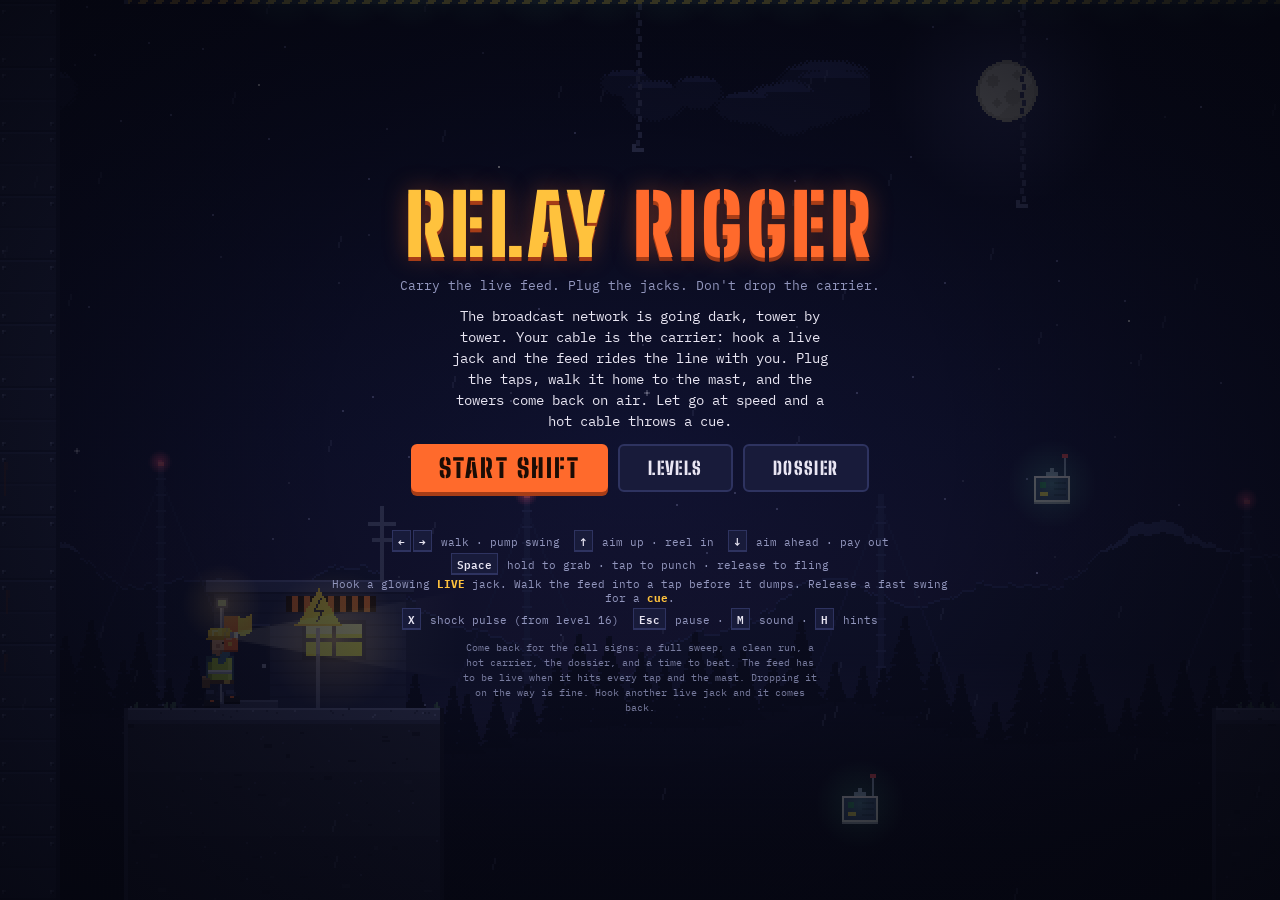
<file: index.html>
<!doctype html>
<html lang="en">
<head>
<meta charset="utf-8">
<meta name="viewport" content="width=device-width,initial-scale=1,viewport-fit=cover,user-scalable=no">
<title>Relay Rigger</title>
<meta name="description" content="Carry a live broadcast feed up the towers. Hook the jacks, plug the taps, and don't drop the carrier.">
<meta name="theme-color" content="#10122a">
<meta name="mobile-web-app-capable" content="yes">
<meta name="apple-mobile-web-app-capable" content="yes">
<meta name="apple-mobile-web-app-status-bar-style" content="black-translucent">
<meta name="apple-mobile-web-app-title" content="Relay Rigger">
<link rel="manifest" href="manifest.webmanifest">
<link rel="icon" href="icons/favicon-32.png" type="image/png">
<link rel="apple-touch-icon" href="icons/apple-touch-icon.png">
<link rel="preconnect" href="https://fonts.googleapis.com">
<link rel="preconnect" href="https://fonts.gstatic.com" crossorigin>
<link rel="stylesheet" href="https://fonts.googleapis.com/css2?family=Big+Shoulders+Stencil+Display:wght@700;900&family=IBM+Plex+Mono:wght@400;600&display=swap">
<link rel="stylesheet" href="styles.css">
</head>
<body>

<canvas id="game" aria-label="Relay Rigger game screen"></canvas>

<!-- HUD -->
<div id="hud" class="hud" aria-live="off" hidden>
  <span class="stat lvl"><b id="lvl">L1</b></span>
  <span class="pips" id="hp" aria-label="Hard hat"></span>
  <span class="stat"><span class="l">Relays</span><b id="rel">0/7</b></span>
  <span class="stat" id="carStat" hidden><span class="l">Carrier</span><b id="car">COLD</b></span>
  <span class="stat" id="netStat"><span class="l">Network</span><b id="net">0/1</b></span>
  <span class="stat" id="partStat" hidden><span class="l">Parts</span><b id="parts">0/0</b></span>
  <span class="stat" id="pulseStat" hidden><span class="l">Pulse</span><b id="pulse">READY</b></span>
  <span class="stat" id="shieldStat" hidden><span class="l">Shield</span><b id="shield">UP</b></span>
  <span class="stat hide-narrow"><span class="l">Cable</span><b id="cab">— m</b></span>
  <span class="stat"><span class="l">Time</span><b id="tim">00:00.0</b></span>
</div>
<button id="pauseBtn" class="icon-btn" type="button" aria-label="Pause" hidden>
  <svg viewBox="0 0 24 24" width="22" height="22" aria-hidden="true"><rect x="5" y="4" width="5" height="16" fill="currentColor"/><rect x="14" y="4" width="5" height="16" fill="currentColor"/></svg>
</button>
<p id="hint" class="hint"></p>
<div id="pageCard" class="page-card" hidden><p class="kicker">DOSSIER PAGE <span id="pageNum"></span></p><p id="pageText"></p></div>

<!-- touch controls -->
<div id="touch" hidden>
  <div id="stickZone" aria-label="Direction pad">
    <div class="dpad" id="dpad">
      <i data-d="up"></i><i data-d="left"></i><i data-d="right"></i><i data-d="down"></i><b></b>
    </div>
  </div>
  <div id="grabZone"><div class="grab" id="grabBtn">GRAB</div></div>
  <div id="pulseZone" hidden><div class="pulse" id="pulseBtn">PULSE</div></div>
</div>

<!-- title -->
<div class="ov" id="ovTitle">
  <div class="card">
    <h1>RELAY <span>RIGGER</span></h1>
    <p class="tag">Carry the live feed. Plug the jacks. Don't drop the carrier.</p>
    <p class="story">The broadcast network is going dark, tower by tower. Your cable is the carrier: hook a live jack and the feed rides the line with you. Plug the taps, walk it home to the mast, and the towers come back on air. Let go at speed and a hot cable throws a cue.</p>
    <div class="menu row">
      <button class="go" id="startBtn" type="button">Start shift</button>
      <button class="alt" id="levelsBtn" type="button">Levels</button>
      <button class="alt" id="dossierBtn" type="button">Dossier</button>
    </div>
    <p class="best" id="bestLine"></p>
    <div class="keys only-keys">
      <span><kbd>←</kbd><kbd>→</kbd> walk · pump swing</span>
      <span><kbd>↑</kbd> aim up · reel in</span>
      <span><kbd>↓</kbd> aim ahead · pay out</span>
      <span><kbd>Space</kbd> hold to grab · tap to punch · release to fling</span>
      <span>Hook a glowing <b>LIVE</b> jack. Walk the feed into a tap before it dumps. Release a fast swing for a <b>cue</b>.</span>
      <span><kbd>X</kbd> shock pulse (from level 16)</span>
      <span><kbd>Esc</kbd> pause · <kbd>M</kbd> sound · <kbd>H</kbd> hints</span>
    </div>
    <p class="keys only-touch">Left thumb: move and aim. Right thumb: hold <b>GRAB</b>. Hook the glowing jack first.</p>
    <p class="tip" id="installTip" hidden></p>
    <p class="note">Come back for the call signs: a full sweep, a clean run, a hot carrier, the dossier, and a time to beat. The feed has to be live when it hits every tap and the mast. Dropping it on the way is fine. Hook another live jack and it comes back.</p>
  </div>
</div>

<!-- level select -->
<div class="ov" id="ovLevels" hidden>
  <div class="card">
    <h2>SHIFT ROSTER</h2>
    <div class="lvl-list" id="levelList"></div>
    <button class="alt" id="levelsBack" type="button">Back</button>
  </div>
</div>

<!-- level briefing -->
<div class="ov" id="ovBrief" hidden>
  <div class="card">
    <p class="kicker" id="briefNum">LEVEL 1 OF 5</p>
    <h2 id="briefName"></h2>
    <p class="tag" id="briefPlace"></p>
    <p class="story" id="briefText"></p>
    <p class="brief-meta" id="briefMeta"></p>
    <p class="feats" id="briefFeats"></p>
    <button class="go" id="briefGo" type="button">Clock in</button>
  </div>
</div>

<!-- pause -->
<div class="ov" id="ovDossier" hidden>
  <div class="card">
    <h2>THE DOSSIER</h2>
    <p class="tag" id="dossierCount"></p>
    <div class="lvl-list dossier" id="dossierList"></div>
    <button class="alt" id="dossierBack" type="button">Back</button>
  </div>
</div>
<div class="ov" id="ovPause" hidden>
  <div class="card">
    <h2>ON BREAK</h2>
    <div class="menu">
      <button class="go" id="resumeBtn" type="button">Resume</button>
      <button class="alt" id="resetPuzzleBtn" type="button" hidden>Reset puzzle</button>
      <button class="alt" id="restartBtn" type="button">Restart level</button>
      <button class="alt" id="soundBtn" type="button">Sound: on</button>
      <button class="alt" id="hintsBtn" type="button">Hints: on</button>
      <button class="alt" id="pauseDossierBtn" type="button">Dossier</button>
      <button class="alt" id="fsBtn" type="button" hidden>Fullscreen</button>
      <button class="alt" id="quitBtn" type="button">Title screen</button>
    </div>
  </div>
</div>

<!-- level complete -->
<div class="ov" id="ovWin" hidden>
  <div class="card">
    <h2 id="winTitle">NETWORK SECURED</h2>
    <p id="winOutro" class="story"></p>
    <p class="kicker">FIELD REPORT</p>
    <p id="winReport" class="story report"></p>
    <p id="winStats" class="stats"></p>
    <p id="winBest" class="best"></p>
    <p class="feats" id="winFeats"></p>
    <div class="menu row">
      <button class="go" id="nextBtn" type="button">Next level</button>
      <button class="alt" id="againBtn" type="button">Replay</button>
      <button class="alt" id="winLevelsBtn" type="button">Levels</button>
    </div>
  </div>
</div>

<!-- ending -->
<div class="ov" id="ovEnd" hidden>
  <div class="card">
    <p class="kicker" id="endKicker">ALL CHANNELS</p>
    <h1 id="endTitle">WARNING <span>BROADCAST</span></h1>
    <p class="story" id="endText"></p>
    <p id="endReport" class="story report"></p>
    <p class="stats" id="endStats"></p>
    <button class="go" id="endBtn" type="button">Back to title</button>
  </div>
</div>

<div id="rotate" hidden>
  <svg viewBox="0 0 48 48" width="56" height="56" aria-hidden="true"><rect x="14" y="6" width="20" height="36" rx="3" fill="none" stroke="currentColor" stroke-width="3"/><path d="M8 30a16 16 0 0 0 10 12" fill="none" stroke="currentColor" stroke-width="3"/><path d="M6 36l2-7 6 4" fill="none" stroke="currentColor" stroke-width="3"/></svg>
  <span>Turn your phone sideways for the full view</span>
</div>

<script src="rooms.js"></script>
<script src="sections.js"></script>
<script src="levels.js"></script>
<script src="game.js"></script>
</body>
</html>
</file>
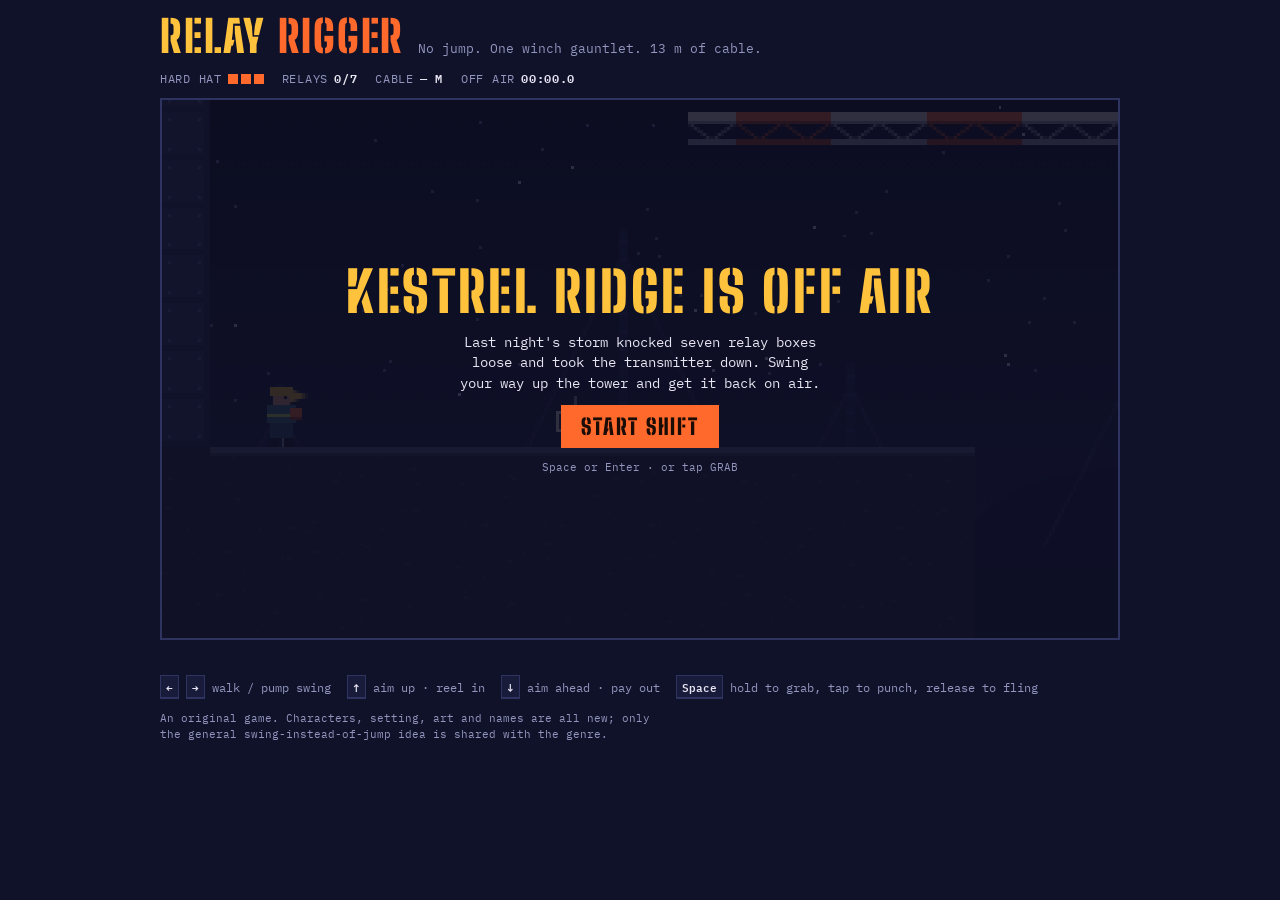
<file: Relay Rigger.html>
<!doctype html><html><head><meta charset=utf8><meta name=viewport content="width=device-width,initial-scale=1,viewport-fit=cover"><style>:root{color-scheme:light;box-sizing:border-box;padding-top:env(safe-area-inset-top,0px);padding-bottom:env(safe-area-inset-bottom,0px)}html{scroll-padding-top:env(safe-area-inset-top,0px)}body{margin:0;padding:0;font:14px -apple-system,BlinkMacSystemFont,sans-serif;background:#faf9f5;color:#141413}img{max-width:100%}[hidden]:not([hidden=until-found i]){display:none!important}</style></head><body>
<title>Relay Rigger</title>
<link rel="stylesheet" href="https://fonts.googleapis.com/css2?family=Big+Shoulders+Stencil+Display:wght@700;900&family=IBM+Plex+Mono:wght@400;600&display=swap">
<style>
/* Night-shift rig: instrument strip over a pixel game frame, controls below. Single dark look by choice. */
:root{
  --night:#10122a; --panel:#181b3a; --steel:#2e3360; --ink:#e9e6f3; --dim:#9296bd;
  --orange:#ff6a2c; --amber:#ffc23d; --red:#ff4150; --green:#5fe39a;
  --display:'Big Shoulders Stencil Display','Arial Narrow',Impact,sans-serif;
  --mono:'IBM Plex Mono',ui-monospace,Menlo,Consolas,monospace;
  color-scheme:dark;
}
html,body{background:var(--night);color:var(--ink)}
body{font-family:var(--mono);font-size:13px;-webkit-tap-highlight-color:transparent}
.wrap{max-width:960px;margin:0 auto;padding-inline:16px;padding-block:14px 28px;display:flex;flex-direction:column;gap:10px}
header{display:flex;flex-wrap:wrap;align-items:baseline;gap:4px 14px}
h1{font-family:var(--display);font-weight:900;font-size:clamp(28px,6vw,44px);letter-spacing:.04em;margin:0;line-height:1;color:var(--amber);text-wrap:balance}
h1 span{color:var(--orange)}
.tag{color:var(--dim);margin:0;min-width:0}
.hud{display:flex;flex-wrap:wrap;gap:6px 18px;align-items:center;font-variant-numeric:tabular-nums;text-transform:uppercase;letter-spacing:.06em;font-size:12px}
.hud b{color:var(--ink);font-weight:600}
.hud .l{color:var(--dim);margin-right:6px}
.pips{display:inline-flex;gap:3px;vertical-align:-1px}
.pips i{width:10px;height:10px;background:var(--orange);display:block}
.pips i.off{background:var(--steel)}
.frame{position:relative;border:2px solid var(--steel);background:#0b0d22;max-width:100%}
canvas{display:block;width:100%;aspect-ratio:16/9;image-rendering:pixelated;image-rendering:crisp-edges;touch-action:none}
.ov{position:absolute;inset:0;display:flex;flex-direction:column;align-items:center;justify-content:center;gap:clamp(4px,1.6vw,12px);text-align:center;padding:12px;background:rgba(12,14,34,.84)}
.ov h2{font-family:var(--display);font-weight:900;font-size:clamp(24px,7vw,56px);margin:0;letter-spacing:.05em;color:var(--amber);line-height:1}
.ov p{margin:0;max-width:46ch;color:var(--ink);font-size:clamp(11px,2.4vw,14px);line-height:1.45}
.ov small{color:var(--dim);font-size:11px}
.go{font-family:var(--display);font-weight:900;font-size:clamp(16px,3.6vw,22px);letter-spacing:.08em;background:var(--orange);color:#1b0c05;border:0;padding:8px 20px;cursor:pointer;text-transform:uppercase}
.go:focus-visible,.btn:focus-visible{outline:2px solid var(--amber);outline-offset:3px}
.hint{min-height:1.4em;margin:0;color:var(--dim);font-size:12px;line-height:1.4}
.hint b{color:var(--amber);font-weight:600}
.pad{display:none;justify-content:space-between;align-items:center;gap:16px;user-select:none;-webkit-user-select:none;touch-action:none;padding-top:4px}
.dpad{display:grid;grid-template-columns:repeat(3,58px);grid-template-rows:repeat(2,58px);gap:6px}
.btn{background:var(--panel);border:2px solid var(--steel);color:var(--ink);font:600 20px var(--mono);border-radius:12px;touch-action:none;display:flex;align-items:center;justify-content:center;padding:0}
.btn.on{background:var(--steel);border-color:var(--amber)}
.grab{width:104px;height:104px;border-radius:50%;background:var(--orange);color:#1b0c05;border-color:#ffa06f;font:900 22px var(--display);letter-spacing:.08em}
.grab.on{background:var(--amber);border-color:#fff1c2}
.keys{display:flex;flex-wrap:wrap;gap:6px 16px;color:var(--dim);font-size:12px}
.keys kbd{font:600 11px var(--mono);color:var(--ink);border:1px solid var(--steel);border-bottom-width:2px;padding:1px 5px;background:var(--panel)}
.note{color:var(--dim);font-size:11px;margin:4px 0 0;max-width:70ch;line-height:1.5}
@media (hover:none) and (pointer:coarse){.pad{display:flex}.keys{display:none}}
@media (prefers-reduced-motion:reduce){*{transition:none!important}}
</style>

<div class="wrap">
  <header>
    <h1>RELAY <span>RIGGER</span></h1>
    <p class="tag">No jump. One winch gauntlet. 13&nbsp;m of cable.</p>
  </header>

  <div class="hud" aria-live="off">
    <span><span class="l">Hard hat</span><span class="pips" id="hp"></span></span>
    <span><span class="l">Relays</span><b id="rel">0/7</b></span>
    <span><span class="l">Cable</span><b id="cab">— m</b></span>
    <span><span class="l">Off air</span><b id="tim">00:00.0</b></span>
  </div>

  <div class="frame">
    <canvas id="game" width="320" height="180" aria-label="Relay Rigger game screen"></canvas>
    <div class="ov" id="ovTitle">
      <h2>KESTREL RIDGE IS OFF AIR</h2>
      <p>Last night's storm knocked seven relay boxes loose and took the transmitter down. Swing your way up the tower and get it back on air.</p>
      <button class="go" id="startBtn" type="button">Start shift</button>
      <small>Space or Enter · or tap GRAB</small>
    </div>
    <div class="ov" id="ovWin" hidden>
      <h2>BACK ON AIR</h2>
      <p id="winStats"></p>
      <button class="go" id="againBtn" type="button">Run it again</button>
    </div>
  </div>

  <p class="hint" id="hint"></p>

  <div class="pad" id="pad">
    <div class="dpad">
      <span></span><button class="btn" data-k="up" type="button" aria-label="Up: aim up, reel in">▲</button><span></span>
      <button class="btn" data-k="left" type="button" aria-label="Left">◀</button><button class="btn" data-k="down" type="button" aria-label="Down: aim ahead, pay out cable">▼</button><button class="btn" data-k="right" type="button" aria-label="Right">▶</button>
    </div>
    <button class="btn grab" data-k="grab" type="button">GRAB</button>
  </div>

  <div class="keys">
    <span><kbd>←</kbd> <kbd>→</kbd> walk / pump swing</span>
    <span><kbd>↑</kbd> aim up · reel in</span>
    <span><kbd>↓</kbd> aim ahead · pay out</span>
    <span><kbd>Space</kbd> hold to grab, tap to punch, release to fling</span>
  </div>
  <p class="note">An original game. Characters, setting, art and names are all new; only the general swing-instead-of-jump idea is shared with the genre.</p>
</div>

<script>
(() => {
const T=16, W=140, H=26, VW=320, VH=180;
const G=760, WALK=88, AIR=260, AIRMAX=110, PUMP=300, REEL=120, MINL=10, RANGE=210, HOOKV=760;

// ---------- level ----------
const map = Array.from({length:H}, () => new Array(W).fill(0)); // 0 air, 1 steel/concrete, 2 girder (one-way), 3 live cable sparks
const fill=(x0,x1,y0,y1,v)=>{for(let y=y0;y<=y1;y++)for(let x=x0;x<=x1;x++)map[y][x]=v;};
fill(0,0,0,H-1,1); fill(W-1,W-1,0,H-1,1);
fill(1,16,22,H-1,1); fill(22,52,22,H-1,1); fill(65,W-2,22,H-1,1);
fill(11,26,15,15,2); fill(28,33,18,18,2); fill(34,39,12,12,2); fill(40,44,12,21,1);
fill(48,72,9,10,1);
fill(71,82,15,15,2); fill(78,80,21,21,3);
fill(88,94,17,17,2); fill(92,98,12,12,2); fill(86,94,7,7,2); fill(92,136,3,3,2);
const tile=(tx,ty)=> (tx<0||tx>=W)?1 : (ty<0||ty>=H)?0 : map[ty][tx];

const RELAYS=[[8,21],[30,17],[59,23],[76,14],[96,11],[88,6],[126,2]];
const DRONES=[[26,36,21],[66,74,21],[102,110,2],[116,124,2]];
const CHECKS=[[2,21],[47,21],[87,21],[98,2]];
const GOAL_X=132;

const HINTS=[
  [0,  "Hold <b>GRAB</b> to fire your cable at the girder above. Walk off the edge and swing. You can't jump."],
  [22, "Press <b>▼ + GRAB</b> to punch straight ahead. Knock that drone out of the air."],
  [32, "Press <b>▲ + GRAB</b> to fire straight up, then hold <b>▲</b> to reel in and climb onto the girder."],
  [45, "Hook the ceiling, swing low through the pit, and let go at the top of the arc."],
  [65, "Live cable on the ground ahead. Climb the girder and walk over it."],
  [84, "Climb the tower one girder at a time: fire up, reel in, step over."],
  [95, "Up top. Clear the deck and reach the transmitter mast."]
];

// ---------- state ----------
let p, hook, rope, drones, relays, checks, parts, cam, state='title', clock=0, falls=0, got=0, cp, tnow=0;
const K={left:false,right:false,up:false,down:false,grab:false}; let prevGrab=false;

function reset(){
  cp=0;
  p={x:CHECKS[0][0]*T+2,y:22*T-20,w:12,h:20,vx:0,vy:0,face:1,onGround:false,hp:3,inv:0,walk:0};
  hook={state:'idle',x:0,y:0,dx:0,dy:0,len:0,tile:0,tx:0,ty:0}; rope=0;
  drones=DRONES.map(([a,b,r])=>({x:a*T,y:r*T+8,x0:a*T,x1:b*T,dir:1,alive:true,ph:Math.random()*6}));
  relays=RELAYS.map(([x,y])=>({x:x*T+8,y:y*T+8,got:false,ph:Math.random()*6}));
  checks=CHECKS.map(([x,y],i)=>({x:x*T+8,y:(y+1)*T,on:i===0}));
  parts=[]; clock=0; falls=0; got=0;
  cam={x:0,y:H*T-VH};
}

const hand=()=>({x:p.x+p.w/2,y:p.y+7});
function boxSolid(x,y,w,h){
  for(let ty=Math.floor(y/T);ty<=Math.floor((y+h-0.01)/T);ty++)
    for(let tx=Math.floor(x/T);tx<=Math.floor((x+w-0.01)/T);tx++) if(tile(tx,ty)===1) return true;
  return false;
}
function moveX(dx){
  if(!dx) return; p.x+=dx;
  const y0=Math.floor(p.y/T), y1=Math.floor((p.y+p.h-0.01)/T);
  if(dx>0){const tx=Math.floor((p.x+p.w-0.01)/T); for(let ty=y0;ty<=y1;ty++) if(tile(tx,ty)===1){p.x=tx*T-p.w;p.vx=Math.min(p.vx,0);break;}}
  else {const tx=Math.floor(p.x/T); for(let ty=y0;ty<=y1;ty++) if(tile(tx,ty)===1){p.x=(tx+1)*T;p.vx=Math.max(p.vx,0);break;}}
}
function moveY(dy){
  if(!dy) return; const pb=p.y+p.h; p.y+=dy;
  const x0=Math.floor(p.x/T), x1=Math.floor((p.x+p.w-0.01)/T);
  if(dy>0){const ty=Math.floor((p.y+p.h-0.01)/T);
    for(let tx=x0;tx<=x1;tx++){const v=tile(tx,ty); if(v===1||(v===2&&pb<=ty*T+0.5)){p.y=ty*T-p.h;p.vy=Math.min(p.vy,0);p.onGround=true;break;}}}
  else {const ty=Math.floor(p.y/T); for(let tx=x0;tx<=x1;tx++) if(tile(tx,ty)===1){p.y=(ty+1)*T;p.vy=Math.max(p.vy,0);break;}}
}
function burst(x,y,col,n=10,sp=90){for(let i=0;i<n;i++){const a=Math.random()*Math.PI*2,s=sp*(0.3+Math.random());parts.push({x,y,vx:Math.cos(a)*s,vy:Math.sin(a)*s-30,life:0.4+Math.random()*0.4,col});}}

function fire(){
  const hd=hand(); let dx,dy;
  if(K.up){dx=0;dy=-1;} else if(K.down){dx=p.face;dy=0;} else {dx=p.face*0.574;dy=-0.819;}
  hook={state:'fly',x:hd.x,y:hd.y,dx,dy,len:0,tile:0,tx:0,ty:0};
}
function hurt(fall){
  if(!fall && p.inv>0) return;
  p.hp--; p.inv=1.3; hook.state='back'; burst(p.x+6,p.y+8,'#ff6a2c',12);
  if(fall || p.hp<=0){ if(p.hp<=0){p.hp=3;} falls++; respawn(); }
  else { p.vx=-p.face*140; p.vy=-180; p.onGround=false; }
}
function respawn(){const c=checks[cp]; p.x=c.x-6; p.y=c.y-p.h; p.vx=p.vy=0; hook.state='idle'; p.inv=1.3;}

function step(dt){
  const inp=(K.right?1:0)-(K.left?1:0);
  // hook
  if(hook.state==='fly'){
    let dist=HOOKV*dt;
    while(dist>0){
      const s=Math.min(3,dist); dist-=s; hook.x+=hook.dx*s; hook.y+=hook.dy*s; hook.len+=s;
      const dr=drones.find(d=>d.alive&&Math.abs(hook.x-d.x)<10&&Math.abs(hook.y-d.y)<8);
      if(dr){dr.alive=false; burst(dr.x,dr.y,'#ffc23d',16,120); hook.state='back'; break;}
      const tx=Math.floor(hook.x/T), ty=Math.floor(hook.y/T), v=tile(tx,ty);
      if(v===1||v===2){
        const hd=hand(); rope=Math.max(MINL,Math.hypot(hd.x-hook.x,hd.y-hook.y));
        Object.assign(hook,{tile:v,tx,ty}); burst(hook.x,hook.y,'#e9e6f3',4,50);
        hook.state=K.grab?'att':'back'; break;
      }
      if(hook.len>=RANGE){hook.state='back';break;}
    }
  } else if(hook.state==='back'){
    const hd=hand(), dx=hd.x-hook.x, dy=hd.y-hook.y, d=Math.hypot(dx,dy), s=900*dt;
    if(d<=s+2) hook.state='idle'; else {hook.x+=dx/d*s; hook.y+=dy/d*s;}
  }
  // player control
  const att=hook.state==='att';
  if(att){
    if(K.up) rope=Math.max(MINL,rope-REEL*dt);
    if(K.down) rope=Math.min(RANGE,rope+REEL*dt);
    if(p.onGround){ if(inp){p.vx=inp*WALK;p.face=inp;} else p.vx*=0.7; }
    else if(inp){ const hd=hand(), dx=hd.x-hook.x, dy=hd.y-hook.y, d=Math.hypot(dx,dy)||1;
      p.vx+=(dy/d)*inp*PUMP*dt; p.vy+=(-dx/d)*inp*PUMP*dt; p.face=inp; }
  } else if(p.onGround){
    if(inp){p.vx=inp*WALK;p.face=inp;} else {const dec=900*dt; p.vx=Math.abs(p.vx)<dec?0:p.vx-Math.sign(p.vx)*dec;}
  } else if(inp){
    if(inp>0&&p.vx<AIRMAX) p.vx=Math.min(AIRMAX,p.vx+AIR*dt);
    if(inp<0&&p.vx>-AIRMAX) p.vx=Math.max(-AIRMAX,p.vx-AIR*dt);
    p.face=inp;
  }
  p.vy=Math.min(p.vy+G*dt,560);
  p.vx=Math.max(-520,Math.min(520,p.vx));
  moveX(p.vx*dt); p.onGround=false; moveY(p.vy*dt);
  if(hook.state==='att'){
    const hd=hand(), dx=hd.x-hook.x, dy=hd.y-hook.y, d=Math.hypot(dx,dy)||1;
    if(d>rope){
      const nx=dx/d, ny=dy/d, c=d-rope, oy=p.y;
      moveX(-nx*c); moveY(-ny*c); if(p.y<oy-0.3) p.onGround=false;
      const vr=p.vx*nx+p.vy*ny; if(vr>0){p.vx-=nx*vr;p.vy-=ny*vr;}
    }
    if(hook.tile===2 && rope<=MINL+0.5 && d<=MINL+5){
      const ny=hook.ty*T-p.h, nx=Math.max(hook.tx*T-4,Math.min(hook.x-p.w/2,(hook.tx+1)*T-p.w+4));
      if(!boxSolid(nx,ny,p.w,p.h)){p.x=nx;p.y=ny;p.vx=p.vy=0;p.onGround=true;hook.state='idle';}
    }
  }
}

function update(dt){
  tnow+=dt;
  const edge=K.grab&&!prevGrab; prevGrab=K.grab;
  if(state!=='play'){ if(edge) startGame(); updateParts(dt); return; }
  clock+=dt;
  if(p.inv>0) p.inv-=dt;
  if(edge && hook.state==='idle') fire();
  if(hook.state==='att' && !K.grab) hook.state='back';
  const n=4; for(let i=0;i<n;i++) step(dt/n);
  if(Math.abs(p.vx)>1&&p.onGround) p.walk+=dt*10;

  // drones
  for(const d of drones){ if(!d.alive) continue; d.ph+=dt;
    d.x+=d.dir*30*dt; if(d.x>d.x1){d.x=d.x1;d.dir=-1;} if(d.x<d.x0){d.x=d.x0;d.dir=1;}
    const dy=d.y+Math.sin(d.ph*3)*2;
    if(p.x<d.x+7&&p.x+p.w>d.x-7&&p.y<dy+5&&p.y+p.h>dy-5) hurt(false);
  }
  // sparks
  for(let ty=Math.floor(p.y/T);ty<=Math.floor((p.y+p.h-0.01)/T);ty++)
    for(let tx=Math.floor(p.x/T);tx<=Math.floor((p.x+p.w-0.01)/T);tx++)
      if(tile(tx,ty)===3 && p.y+p.h>ty*T+8){hurt(false);}
  // relays
  for(const r of relays){ if(r.got) continue;
    if(Math.abs(p.x+6-r.x)<11&&Math.abs(p.y+10-r.y)<14){r.got=true;got++;burst(r.x,r.y,'#5fe39a',14,100);} }
  // checkpoints
  checks.forEach((c,i)=>{ if(i>cp&&Math.abs(p.x+6-c.x)<10&&Math.abs(p.y+p.h-c.y)<24){cp=i;c.on=true;burst(c.x,c.y-16,'#ffc23d',10,70);} });
  // void
  if(p.y>H*T+40) hurt(true);
  // goal
  if(p.x+p.w>(GOAL_X-1)*T && p.y<5*T) win();
  updateParts(dt);

  // camera
  const tx=p.x+6-VW/2+p.face*28, ty=p.y+10-VH/2+8, k=1-Math.exp(-dt*6);
  cam.x+=(tx-cam.x)*k; cam.y+=(ty-cam.y)*k;
  cam.x=Math.max(0,Math.min(W*T-VW,cam.x)); cam.y=Math.max(0,Math.min(H*T-VH,cam.y));
}
function updateParts(dt){ for(const q of parts){q.x+=q.vx*dt;q.y+=q.vy*dt;q.vy+=300*dt;q.life-=dt;} parts=parts.filter(q=>q.life>0); }

// ---------- drawing ----------
const cv=document.getElementById('game'), cx=cv.getContext('2d'); cx.imageSmoothingEnabled=false;
let seed=7; const rnd=()=>(seed=(seed*16807)%2147483647)/2147483647;
const stars=Array.from({length:70},()=>({x:rnd()*VW,y:rnd()*110,b:rnd()}));
const towers=Array.from({length:9},(_,i)=>({x:40+i*95+rnd()*40,h:50+rnd()*60,ph:rnd()*2}));
const hills=Array.from({length:60},(_,i)=>18+Math.sin(i*0.7)*8+rnd()*10);
const hash=(x,y)=>((x*73856093)^(y*19349663))>>>0;

function drawBg(){
  const g=cx.createLinearGradient(0,0,0,VH); g.addColorStop(0,'#0a0c20'); g.addColorStop(1,'#262a58');
  cx.fillStyle=g; cx.fillRect(0,0,VW,VH);
  for(const s of stars){ const x=((s.x-cam.x*0.04)%VW+VW)%VW; cx.fillStyle=s.b>0.8?'#d8d6ff':'#6d6fa8'; cx.fillRect(x|0,(s.y-cam.y*0.04)|0,1,1); }
  const base=150-(cam.y-(H*T-VH))*0.15;
  // distant ridge
  cx.fillStyle='#171a3c'; cx.beginPath(); cx.moveTo(0,VH);
  for(let i=0;i<=24;i++){ const wx=i*16-((cam.x*0.3)%16); const idx=(Math.floor(cam.x*0.3/16)+i)%hills.length; cx.lineTo(wx,base+6-hills[idx]); }
  cx.lineTo(VW,VH); cx.fill();
  // far towers with aviation lights
  for(const t of towers){
    const sx=Math.round(((t.x-cam.x*0.2)%900+900)%900-100); if(sx<-60||sx>VW+60) continue;
    const top=base-t.h;
    cx.strokeStyle='rgba(60,66,120,0.55)'; cx.lineWidth=1; cx.beginPath();
    cx.moveTo(sx+0.5,top+8); cx.lineTo(sx-t.h*0.45,base); cx.moveTo(sx+0.5,top+8); cx.lineTo(sx+t.h*0.45,base); cx.stroke();
    cx.fillStyle='#22264d'; cx.fillRect(sx-1,top,3,base-top);
    for(let y=top+4;y<base;y+=6){cx.fillStyle='#2b3060';cx.fillRect(sx-1,y,3,1);}
    if(((tnow+t.ph)%1.6)<0.8){cx.fillStyle='#ff4150';cx.fillRect(sx-1,top-2,3,2);}
  }
  cx.fillStyle='#14162f'; cx.fillRect(0,base+6,VW,VH);
}

function drawTiles(){
  const x0=Math.floor(cam.x/T), y0=Math.floor(cam.y/T);
  for(let ty=y0;ty<=y0+12;ty++) for(let tx=x0;tx<=x0+21;tx++){
    const v=tile(tx,ty); if(!v) continue;
    const sx=Math.round(tx*T-cam.x), sy=Math.round(ty*T-cam.y);
    if(v===1){
      const exposed=tile(tx,ty-1)!==1, h=hash(tx,ty);
      if(ty>=22){ cx.fillStyle='#262840'; cx.fillRect(sx,sy,T,T);
        cx.fillStyle='#30334f'; cx.fillRect(sx+(h%12),sy+((h>>4)%12),2,1); cx.fillRect(sx+((h>>8)%13),sy+((h>>12)%13),1,1);
        if(exposed){cx.fillStyle='#595d86';cx.fillRect(sx,sy,T,2);cx.fillStyle='#3b3e5e';cx.fillRect(sx,sy+2,T,1);}
      } else { cx.fillStyle='#333a66'; cx.fillRect(sx,sy,T,T); cx.fillStyle='#262c52'; cx.fillRect(sx,sy+T-2,T,2); cx.fillRect(sx+T-2,sy,2,T);
        cx.fillStyle='#5b66a0'; cx.fillRect(sx+2,sy+2,1,1); cx.fillRect(sx+12,sy+2,1,1); cx.fillRect(sx+2,sy+12,1,1); cx.fillRect(sx+12,sy+12,1,1);
        if(exposed){cx.fillStyle='#7e89c4';cx.fillRect(sx,sy,T,2);}
        if(tile(tx,ty+1)!==1){cx.fillStyle='#1c2144';cx.fillRect(sx,sy+T-3,T,3);}
      }
    } else if(v===2){
      const band=Math.floor(tx/2)%2===0, top=band?'#ff6a2c':'#e6e2d8', dark=band?'#a73d17':'#9d9aa8';
      cx.strokeStyle=dark; cx.lineWidth=1; cx.beginPath(); cx.moveTo(sx,sy+3.5); cx.lineTo(sx+8,sy+9.5); cx.lineTo(sx+16,sy+3.5); cx.stroke();
      cx.fillStyle=top; cx.fillRect(sx,sy,T,3); cx.fillStyle=dark; cx.fillRect(sx,sy+3,T,1); cx.fillRect(sx,sy+9,T,2);
    } else if(v===3){
      cx.fillStyle='#1a1b2c'; cx.fillRect(sx,sy+12,T,4); cx.fillStyle='#3d3f59'; cx.fillRect(sx,sy+12,T,1);
      const f=Math.floor(tnow*14)+tx;
      cx.strokeStyle=f%3?'#ffe27a':'#ffffff'; cx.beginPath(); cx.moveTo(sx+2,sy+12);
      for(let i=1;i<=4;i++) cx.lineTo(sx+2+i*3,sy+12-((hash(f,i)%7)+1)); cx.stroke();
      cx.fillStyle='rgba(255,194,61,0.18)'; cx.fillRect(sx,sy+6,T,6);
    }
  }
}

function drawGoal(){
  const gx=Math.round(GOAL_X*T+8-cam.x), base=Math.round(3*T-cam.y);
  if(gx<-40||gx>VW+40) return;
  cx.strokeStyle='#e6e2d8'; cx.lineWidth=1; cx.beginPath();
  for(let y=base;y>base-90;y-=8){cx.moveTo(gx-4,y);cx.lineTo(gx+4,y-8);cx.moveTo(gx+4,y);cx.lineTo(gx-4,y-8);}
  cx.stroke();
  for(let y=base;y>base-90;y-=8){cx.fillStyle=(Math.floor((base-y)/16)%2)?'#e6e2d8':'#ff6a2c';cx.fillRect(gx-5,y-8,2,8);cx.fillRect(gx+3,y-8,2,8);}
  cx.fillStyle='#c9c6d8'; cx.beginPath(); cx.ellipse(gx-9,base-30,4,9,0,0,Math.PI*2); cx.fill();
  cx.fillStyle='#8b88a3'; cx.fillRect(gx-7,base-31,3,2);
  const r=((tnow*30)%40);
  cx.strokeStyle=`rgba(255,194,61,${(1-r/40)*0.8})`; cx.beginPath(); cx.arc(gx-9,base-30,6+r,Math.PI*0.75,Math.PI*1.25); cx.stroke();
  if((tnow%1.2)<0.6){cx.fillStyle='#ff4150';cx.fillRect(gx-1,base-92,3,3);}
}

function drawThings(){
  for(const c of checks){ const sx=Math.round(c.x-cam.x), sy=Math.round(c.y-cam.y); if(sx<-10||sx>VW+10) continue;
    cx.fillStyle='#8f93b8'; cx.fillRect(sx,sy-20,1,20);
    cx.fillStyle=c.on?'#ffc23d':'#4b4f7c'; cx.beginPath(); cx.moveTo(sx+1,sy-20); cx.lineTo(sx+9,sy-17); cx.lineTo(sx+1,sy-14); cx.fill(); }
  for(const r of relays){ if(r.got) continue; const sx=Math.round(r.x-cam.x), sy=Math.round(r.y-cam.y+Math.sin(tnow*3+r.ph)*1.5);
    if(sx<-10||sx>VW+10) continue;
    cx.fillStyle='#8f93b8'; cx.fillRect(sx+2,sy-8,1,5);
    cx.fillStyle='#e6e2d8'; cx.fillRect(sx-4,sy-3,9,7); cx.fillStyle='#2e3360'; cx.fillRect(sx-3,sy-2,7,5);
    cx.fillStyle=((tnow+r.ph)%0.8)<0.4?'#5fe39a':'#1f6b45'; cx.fillRect(sx-2,sy-1,2,2);
    cx.fillStyle='#ffc23d'; cx.fillRect(sx+1,sy+1,2,1); }
  for(const d of drones){ if(!d.alive) continue; const sx=Math.round(d.x-cam.x), sy=Math.round(d.y-cam.y+Math.sin(d.ph*3)*2);
    if(sx<-20||sx>VW+20) continue;
    const blade=Math.floor(tnow*30)%2?6:3;
    cx.fillStyle='#9ea3c9'; cx.fillRect(sx-5-blade/2,sy-6,blade,1); cx.fillRect(sx+5-blade/2,sy-6,blade,1);
    cx.fillStyle='#5a5f8c'; cx.fillRect(sx-5,sy-5,1,2); cx.fillRect(sx+5,sy-5,1,2);
    cx.fillStyle='#c33a4c'; cx.fillRect(sx-6,sy-3,13,5); cx.fillStyle='#7e1f2e'; cx.fillRect(sx-6,sy+1,13,1);
    cx.fillStyle='#ffc23d'; cx.fillRect(sx+(d.dir>0?2:-3),sy-2,2,2); }
}

function drawPlayer(){
  if(p.inv>0 && Math.floor(p.inv*14)%2) return;
  const x=Math.round(p.x-cam.x), y=Math.round(p.y-cam.y), f=p.face;
  const step=p.onGround&&Math.abs(p.vx)>1?Math.round(Math.sin(p.walk))*1:0;
  cx.fillStyle='#16172a'; cx.fillRect(x+2,y+17+Math.max(0,step),3,3-Math.max(0,step)); cx.fillRect(x+7,y+17+Math.max(0,-step),3,3-Math.max(0,-step));
  cx.fillStyle='#35546d'; cx.fillRect(x+2,y+11,8,6);
  cx.fillStyle='#46708f'; cx.fillRect(x+1,y+6,10,6);
  cx.fillStyle='#cfee4a'; cx.fillRect(x+1,y+9,10,1);
  cx.fillStyle='#e0a57a'; cx.fillRect(x+3,y+2,6,4);
  cx.fillStyle='#16172a'; cx.fillRect(x+(f>0?7:4),y+3,1,1);
  cx.fillStyle='#f2c230'; cx.fillRect(x+2,y,8,3); cx.fillRect(f>0?x+8:x+1,y+2,3,1);
  // gauntlet + cable
  const hx=x+6, hy=y+7;
  let gx=hx+f*5, gy=hy+2;
  if(hook.state!=='idle'){ const dx=hook.x-cam.x-hx, dy=hook.y-cam.y-hy, d=Math.hypot(dx,dy)||1; gx=hx+dx/d*6; gy=hy+dy/d*6;
    cx.strokeStyle='#d7d9ee'; cx.lineWidth=1; cx.beginPath(); cx.moveTo(gx+0.5,gy+0.5); cx.lineTo(Math.round(hook.x-cam.x)+0.5,Math.round(hook.y-cam.y)+0.5); cx.stroke();
    const kx=Math.round(hook.x-cam.x), ky=Math.round(hook.y-cam.y);
    cx.fillStyle='#ff6a2c'; cx.fillRect(kx-1,ky-1,3,3); cx.fillStyle='#e6e2d8'; cx.fillRect(kx-2,ky-2,1,1); cx.fillRect(kx+2,ky-2,1,1);
  }
  cx.fillStyle='#ff6a2c'; cx.fillRect(Math.round(gx)-2,Math.round(gy)-2,4,4); cx.fillStyle='#a73d17'; cx.fillRect(Math.round(gx)-2,Math.round(gy)+1,4,1);
}

function draw(){
  drawBg(); drawTiles(); drawGoal(); drawThings(); drawPlayer();
  for(const q of parts){cx.fillStyle=q.col;cx.fillRect(Math.round(q.x-cam.x),Math.round(q.y-cam.y),q.life>0.3?2:1,q.life>0.3?2:1);}
}

// ---------- HUD ----------
const $=id=>document.getElementById(id);
const hpEl=$('hp'), relEl=$('rel'), cabEl=$('cab'), timEl=$('tim'), hintEl=$('hint');
let lastHud='', lastHint=-1;
const fmt=t=>{const m=Math.floor(t/60), s=t-m*60; return String(m).padStart(2,'0')+':'+s.toFixed(1).padStart(4,'0');};
function hud(){
  const cab=hook.state==='att'?(rope/16).toFixed(1)+' m':'— m';
  const key=p.hp+'|'+got+'|'+cab+'|'+fmt(clock);
  if(key!==lastHud){ lastHud=key;
    hpEl.innerHTML=[0,1,2].map(i=>`<i class="${i<p.hp?'':'off'}"></i>`).join('');
    relEl.textContent=got+'/'+relays.length; cabEl.textContent=cab; timEl.textContent=fmt(clock); }
  let hi=0; const tx=p.x/T; HINTS.forEach((h,i)=>{if(tx>=h[0])hi=i;}); if(p.y<5*T&&tx>90) hi=HINTS.length-1;
  if(state!=='play') hi=-2;
  if(hi!==lastHint){lastHint=hi; hintEl.innerHTML=hi>=0?HINTS[hi][1]:'';}
}

// ---------- flow ----------
function startGame(){ reset(); state='play'; prevGrab=true; $('ovTitle').hidden=true; $('ovWin').hidden=true; }
function win(){
  state='win'; burst(p.x,p.y,'#ffc23d',30,160);
  $('winStats').textContent=`Off air for ${fmt(clock)} · Relays ${got}/${relays.length} · Falls ${falls}`;
  $('ovWin').hidden=false;
}
$('startBtn').addEventListener('click',startGame);
$('againBtn').addEventListener('click',startGame);

const KEYMAP={ArrowLeft:'left',KeyA:'left',ArrowRight:'right',KeyD:'right',ArrowUp:'up',KeyW:'up',ArrowDown:'down',KeyS:'down',Space:'grab',KeyJ:'grab',KeyZ:'grab'};
addEventListener('keydown',e=>{
  if(e.target.tagName==='BUTTON'&&(e.code==='Space'||e.code==='Enter')) return;
  const k=KEYMAP[e.code]; if(k){K[k]=true;e.preventDefault();}
  if(e.code==='Enter'&&state!=='play'){startGame();e.preventDefault();}
});
addEventListener('keyup',e=>{const k=KEYMAP[e.code]; if(k){K[k]=false;e.preventDefault();}});
addEventListener('blur',()=>{for(const k in K)K[k]=false;});
document.querySelectorAll('[data-k]').forEach(b=>{
  const k=b.dataset.k;
  const on=e=>{e.preventDefault();K[k]=true;b.classList.add('on');try{b.setPointerCapture(e.pointerId);}catch(_){}};
  const off=()=>{K[k]=false;b.classList.remove('on');};
  b.addEventListener('pointerdown',on); b.addEventListener('pointerup',off); b.addEventListener('pointercancel',off); b.addEventListener('lostpointercapture',off);
  b.addEventListener('contextmenu',e=>e.preventDefault());
});

reset();
let last=performance.now();
function loop(now){ const dt=Math.min(1/30,(now-last)/1000); last=now; update(dt); draw(); hud(); requestAnimationFrame(loop); }
requestAnimationFrame(loop);
})();
</script>

</body></html>
</file>
<file: styles.css>
/* Night-shift rig: full-screen pixel canvas with HUD, touch controls and menus layered on top. Single dark look by choice. */
:root{
  --night:#10122a; --panel:#181b3a; --steel:#2e3360; --ink:#e9e6f3; --dim:#9296bd;
  --orange:#ff6a2c; --amber:#ffc23d; --red:#ff4150; --green:#5fe39a;
  --display:'Big Shoulders Stencil Display','Arial Narrow',Impact,sans-serif;
  --mono:'IBM Plex Mono',ui-monospace,Menlo,Consolas,monospace;
  --sat:env(safe-area-inset-top,0px); --sab:env(safe-area-inset-bottom,0px);
  --sal:env(safe-area-inset-left,0px); --sar:env(safe-area-inset-right,0px);
  color-scheme:dark;
}
*{box-sizing:border-box}
html,body{margin:0;height:100%;overflow:hidden;background:#05060f;color:var(--ink)}
/* no browser pinch / double-tap zoom anywhere; menus may still scroll vertically */
html{touch-action:manipulation}
body.playing,body.playing *{touch-action:none}
body{
  position:fixed;inset:0;font:13px var(--mono);
  -webkit-tap-highlight-color:transparent;-webkit-user-select:none;user-select:none;
  -webkit-touch-callout:none;overscroll-behavior:none;
}
[hidden]{display:none!important}
button{font:inherit;color:inherit}

canvas{
  position:absolute;left:0;top:0;display:block;
  image-rendering:pixelated;image-rendering:crisp-edges;touch-action:none;
}

/* ---------- HUD ---------- */
.hud{
  position:absolute;top:calc(var(--sat) + 8px);left:calc(var(--sal) + 12px);
  display:flex;flex-wrap:wrap;align-items:center;gap:4px 14px;max-width:calc(100% - 90px);
  font-variant-numeric:tabular-nums;text-transform:uppercase;letter-spacing:.06em;font-size:12px;
  text-shadow:0 1px 0 #000,0 0 6px rgba(0,0,0,.8);pointer-events:none;
}
.hud b{color:var(--ink);font-weight:600}
.hud .lvl b{color:var(--orange)}
.hud .net-on b{color:var(--green)}
.hud .hot b{color:var(--green);text-shadow:0 0 8px #5fe39a}
.hud .l{color:var(--dim);margin-right:5px}
.pips{display:inline-flex;gap:3px}
.pips i{width:12px;height:10px;background:var(--amber);display:block;border-radius:6px 6px 1px 1px;box-shadow:0 1px 0 #000}
.pips i.off{background:var(--steel)}
.hud.low .pips i:not(.off){animation:blink .5s steps(2) infinite}
@keyframes blink{50%{background:var(--red)}}

.icon-btn{
  position:absolute;top:calc(var(--sat) + 6px);right:calc(var(--sar) + 10px);
  width:44px;height:44px;display:grid;place-items:center;
  background:rgba(24,27,58,.7);border:2px solid var(--steel);border-radius:10px;cursor:pointer;
}
.icon-btn:active{background:var(--steel)}

.hint{
  position:absolute;left:50%;top:calc(var(--sat) + 34px);transform:translateX(-50%);
  width:max-content;max-width:min(92vw,560px);margin:0;padding:6px 12px;
  background:rgba(12,14,34,.78);border:1px solid var(--steel);border-radius:8px;
  color:var(--ink);font-size:12px;line-height:1.45;text-align:center;pointer-events:none;
  transition:opacity .4s;
}
.hint:empty,.hint.fade{opacity:0}
.hint b{color:var(--amber);font-weight:600}

/* ---------- touch controls ---------- */
#touch{position:absolute;inset:0;pointer-events:none}
#stickZone{
  position:absolute;left:0;bottom:0;width:46%;height:70%;pointer-events:auto;touch-action:none;
}
.dpad{
  position:absolute;left:calc(var(--sal) + 22px);bottom:calc(var(--sab) + 22px);
  width:156px;height:156px;opacity:.85;
}
.dpad i,.dpad b{position:absolute;display:block;background:rgba(24,27,58,.62);border:2px solid rgba(146,150,189,.55)}
.dpad i{width:52px;height:52px;border-radius:12px}
.dpad i[data-d=up]{left:52px;top:0}
.dpad i[data-d=down]{left:52px;bottom:0}
.dpad i[data-d=left]{left:0;top:52px}
.dpad i[data-d=right]{right:0;top:52px}
.dpad i::after{content:"";position:absolute;inset:0;margin:auto;width:0;height:0;border:9px solid transparent}
.dpad i[data-d=up]::after{border-bottom:12px solid var(--ink);border-top-width:0;top:-2px}
.dpad i[data-d=down]::after{border-top:12px solid var(--ink);border-bottom-width:0;bottom:-2px}
.dpad i[data-d=left]::after{border-right:12px solid var(--ink);border-left-width:0;left:-2px}
.dpad i[data-d=right]::after{border-left:12px solid var(--ink);border-right-width:0;right:-2px}
.dpad b{left:56px;top:56px;width:44px;height:44px;border-radius:50%;background:rgba(46,51,96,.6);border-color:transparent}
.dpad i.on{background:rgba(255,194,61,.45);border-color:var(--amber)}

#grabZone{
  position:absolute;right:0;bottom:0;width:40%;height:62%;pointer-events:auto;touch-action:none;
}
.grab{
  position:absolute;right:calc(var(--sar) + 28px);bottom:calc(var(--sab) + 30px);
  width:118px;height:118px;border-radius:50%;display:grid;place-items:center;
  background:rgba(255,106,44,.82);color:#1b0c05;border:3px solid #ffa06f;
  font:900 24px var(--display);letter-spacing:.08em;box-shadow:0 4px 0 #a73d17;
}
.grab.on{background:var(--amber);border-color:#fff1c2;transform:translateY(3px);box-shadow:0 1px 0 #a73d17}

/* ---------- overlays ---------- */
.ov{
  position:absolute;inset:0;display:flex;align-items:center;justify-content:center;
  padding:calc(var(--sat) + 12px) calc(var(--sar) + 16px) calc(var(--sab) + 12px) calc(var(--sal) + 16px);
  background:radial-gradient(ellipse at center,rgba(12,14,34,.55),rgba(5,6,15,.88));
  overflow:auto;touch-action:pan-y;-webkit-user-select:none;user-select:none;
}
.card{
  display:flex;flex-direction:column;align-items:center;gap:clamp(6px,1.8vh,12px);
  text-align:center;max-width:620px;margin:auto;
}
h1,h2{font-family:var(--display);font-weight:900;margin:0;line-height:.95;letter-spacing:.05em}
h1{font-size:clamp(40px,11vmin,84px);color:var(--amber);text-shadow:0 4px 0 #a73d17,0 0 24px rgba(255,106,44,.35)}
h1 span{color:var(--orange)}
h2{font-size:clamp(30px,9vmin,60px);color:var(--amber);text-shadow:0 3px 0 #a73d17}
.tag{margin:0;color:var(--dim)}
.story{margin:0;max-width:48ch;font-size:clamp(11px,2.2vmin,14px);line-height:1.5}
.stats{margin:0;font-size:clamp(12px,2.6vmin,16px);font-variant-numeric:tabular-nums}
.best{margin:0;min-height:1.2em;color:var(--green);font-size:12px;letter-spacing:.04em}
.report{color:var(--green);font-family:var(--mono);font-size:clamp(10px,2vmin,13px);text-align:left;border-left:2px solid var(--green);padding-left:10px;min-height:3.2em;max-width:52ch}
.report::after{content:"_";animation:blink 1s steps(2) infinite}
.page-card{position:absolute;left:50%;top:calc(var(--sat) + 72px);transform:translateX(-50%);width:min(92vw,520px);background:rgba(10,12,28,.93);border:1px solid var(--amber);border-radius:6px;padding:8px 12px;z-index:5;pointer-events:none;box-shadow:0 4px 18px rgba(0,0,0,.5)}
.page-card p{margin:0;font-size:clamp(11px,2.2vmin,14px);line-height:1.45;color:#f2ecd8}
.page-card p b{color:var(--amber)}
.page-card .kicker{margin-bottom:4px}
.dossier .page{text-align:left;background:var(--panel);border:2px solid var(--steel);border-radius:8px;padding:8px 12px;font-size:12px;line-height:1.45;color:var(--ink)}
.dossier .page b{display:block;color:var(--amber);font:600 11px var(--mono);letter-spacing:.1em;margin-bottom:4px}
.dossier .page.missing{opacity:.5}
.feats{margin:0;display:flex;flex-wrap:wrap;justify-content:center;gap:6px 14px;font:600 11px var(--mono);letter-spacing:.06em;color:var(--dim)}
.feats .feat.done{color:var(--amber)}
@keyframes blink{to{opacity:0}}
.tip{margin:0;color:var(--amber);font-size:11px;max-width:46ch}
.note{margin:0;color:var(--dim);font-size:10px;max-width:60ch;line-height:1.5;opacity:.8}
.go,.alt{
  font-family:var(--display);font-weight:900;letter-spacing:.08em;text-transform:uppercase;
  border:0;cursor:pointer;min-height:48px;padding:8px 28px;border-radius:6px;
}
.go{font-size:clamp(20px,4vmin,26px);background:var(--orange);color:#1b0c05;box-shadow:0 4px 0 #a73d17}
.go:active{transform:translateY(3px);box-shadow:0 1px 0 #a73d17}
.alt{font-size:18px;background:var(--panel);color:var(--ink);border:2px solid var(--steel)}
.alt:active{background:var(--steel)}
.go:focus-visible,.alt:focus-visible,.icon-btn:focus-visible{outline:2px solid var(--amber);outline-offset:3px}
.menu{display:flex;flex-direction:column;gap:10px;min-width:220px}
.menu.row{flex-direction:row;flex-wrap:wrap;justify-content:center;min-width:0}
.kicker{margin:0;color:var(--orange);font:600 12px var(--mono);letter-spacing:.2em}
.brief-meta{margin:0;color:var(--dim);font-size:12px}
.lvl-list{display:flex;flex-direction:column;gap:8px;width:min(92vw,440px);max-height:62vh;overflow-y:auto;touch-action:pan-y;padding-right:4px}
.lvl-item{display:flex;align-items:center;gap:12px;text-align:left;padding:10px 14px;min-height:52px;
  background:var(--panel);border:2px solid var(--steel);border-radius:8px;cursor:pointer;color:var(--ink)}
.lvl-item:active{background:var(--steel)}
.lvl-item:disabled{opacity:.45;cursor:default}
.lvl-item .n{font:900 26px var(--display);color:var(--amber);min-width:1.2em}
.lvl-item .t{display:flex;flex-direction:column;gap:2px}
.lvl-item .t b{font:900 18px var(--display);letter-spacing:.06em}
.lvl-item .t small{color:var(--dim);font-size:11px}
.lvl-item.done .t small{color:var(--green)}
.lvl-item em{font:600 10px var(--mono);font-style:normal;color:var(--dim);letter-spacing:.1em;margin-left:6px}
.act-head{margin:8px 0 0;color:var(--orange);font:600 11px var(--mono);letter-spacing:.2em}
.keys{display:flex;flex-wrap:wrap;justify-content:center;gap:4px 14px;margin:0;color:var(--dim);font-size:11px}
.keys b{color:var(--amber)}
.keys kbd{font:600 11px var(--mono);color:var(--ink);border:1px solid var(--steel);border-bottom-width:2px;padding:0 5px;margin-right:2px;background:var(--panel)}
p.keys{display:block;text-align:center}
body.touch .only-keys,body:not(.touch) .only-touch{display:none}

#rotate{
  position:absolute;left:0;right:0;bottom:calc(var(--sab) + 18px);
  display:flex;flex-direction:column;align-items:center;gap:6px;color:var(--dim);font-size:12px;pointer-events:none;
}
#rotate svg{animation:tilt 2.4s ease-in-out infinite;
}
@keyframes tilt{0%,40%{transform:rotate(0)}60%,100%{transform:rotate(-90deg);opacity:.4}}

@media (max-height:420px){
  .hud{font-size:11px;gap:2px 10px}
  .hint{top:calc(var(--sat) + 30px);font-size:11px;padding:4px 10px}
  .dpad{transform:scale(.86);transform-origin:left bottom}
  .grab{width:104px;height:104px}
  .note{display:none}
  .story{font-size:11px}
}
@media (max-width:700px){.hud .hide-narrow{display:none}}
@media (orientation:portrait){.hint{top:calc(var(--sat) + 58px)}}
body.touch .hint{top:auto;bottom:calc(var(--sab) + 14px);max-width:min(44vw,420px);font-size:11px}
@media (orientation:portrait){body.touch .hint{bottom:calc(var(--sab) + 206px);max-width:92vw}}
/* top-down on touch: hints up top, smaller see-through controls so the maze stays visible */
body.touch.topdown .hint{top:calc(var(--sat) + 42px);bottom:auto;max-width:min(56vw,440px);font-size:11px;padding:4px 10px}
body.topdown .dpad{opacity:.5;transform:scale(.82);transform-origin:left bottom}
#pulseZone{position:absolute;right:0;bottom:calc(var(--sab) + 172px);width:32%;height:20%;pointer-events:auto;touch-action:none}
.pulse{position:absolute;right:calc(var(--sar) + 46px);bottom:0;width:76px;height:76px;border-radius:50%;display:grid;place-items:center;
  background:rgba(143,208,255,.6);color:#06182a;border:3px solid #c8e8ff;font:900 16px var(--display);letter-spacing:.06em;box-shadow:0 3px 0 #2a6a98}
.pulse.on{background:#ffffff;transform:translateY(3px);box-shadow:0 0 0 #2a6a98}
.pulse.cd{opacity:.3}
body.topdown .grab{width:92px;height:92px;font-size:20px;background:rgba(255,106,44,.45);border-color:rgba(255,160,111,.7);box-shadow:none;color:rgba(27,12,5,.85)}
body.topdown .grab.on{background:rgba(255,194,61,.8)}
body.topdown .dpad i.on{background:rgba(255,194,61,.55)}
body.topdown #stickZone{height:58%}
body.topdown #grabZone{height:50%}
@media (prefers-reduced-motion:reduce){*{transition:none!important;animation:none!important}}
</file>
